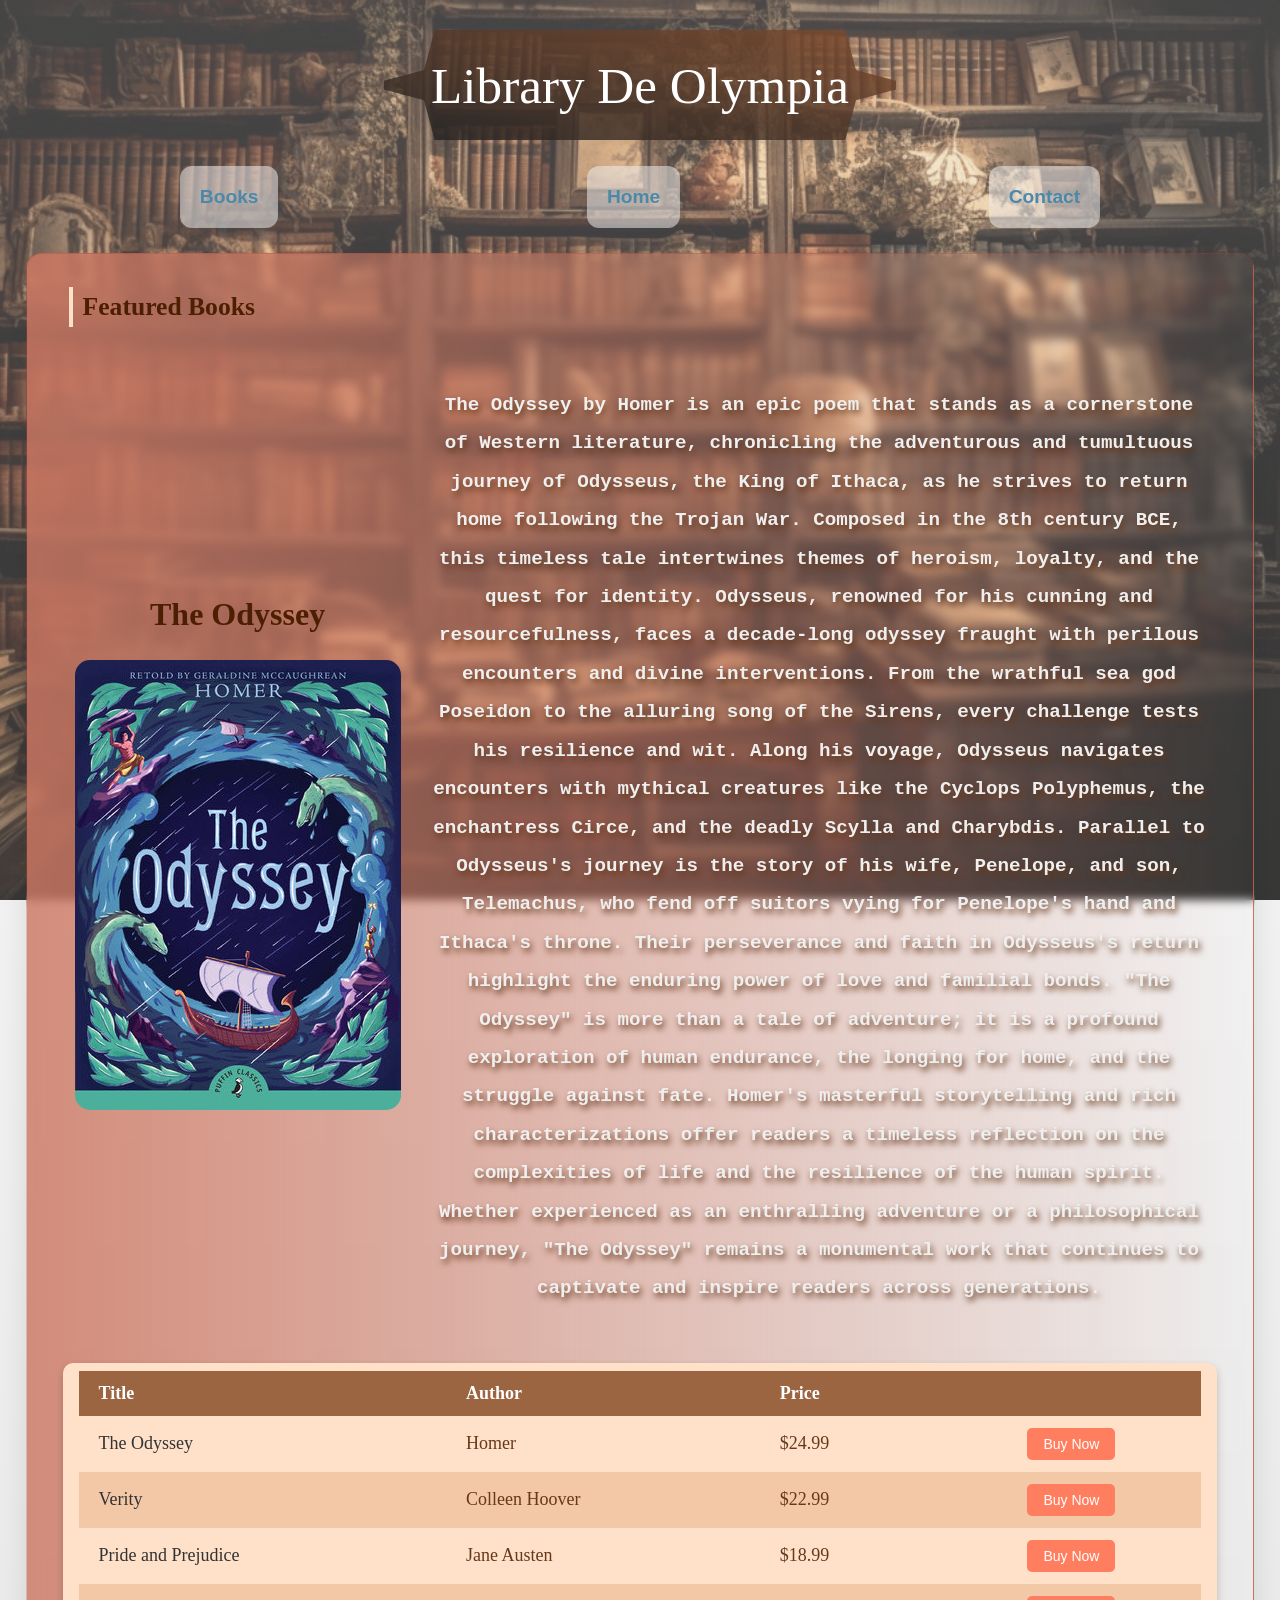
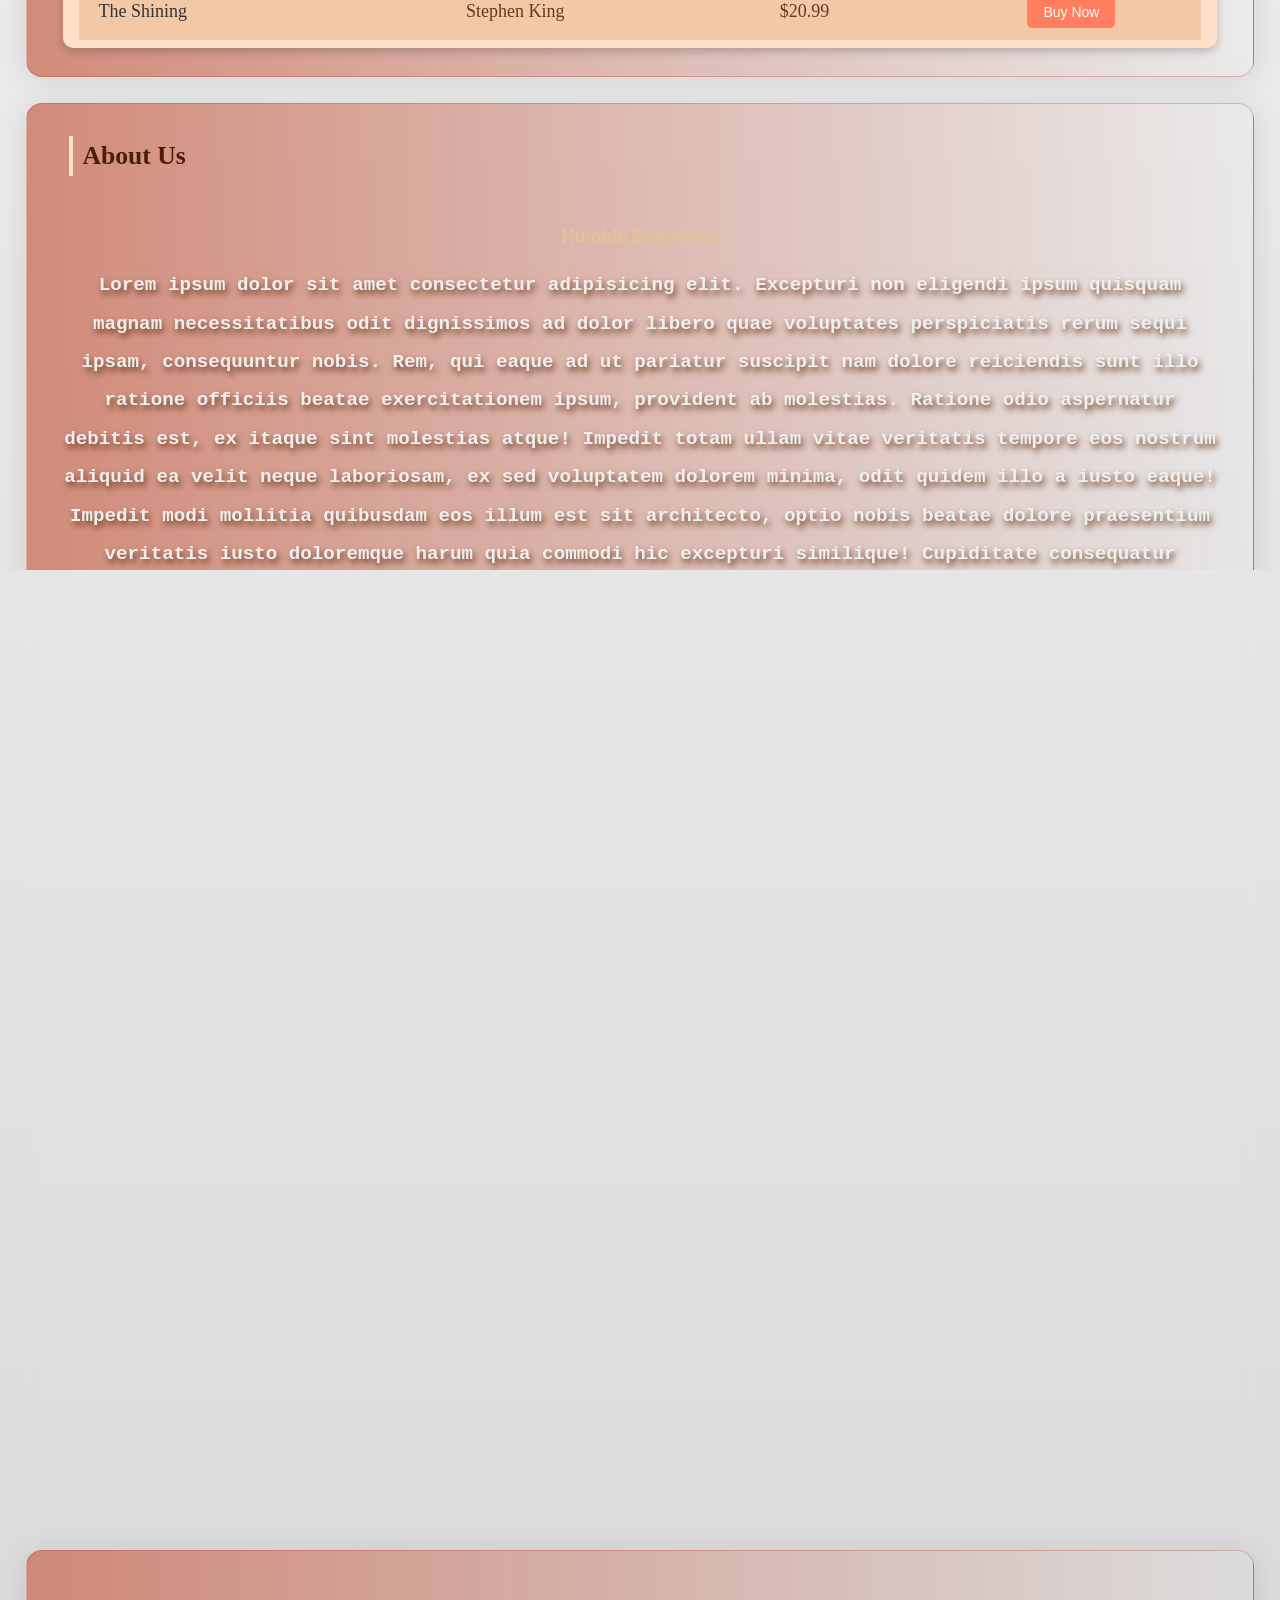
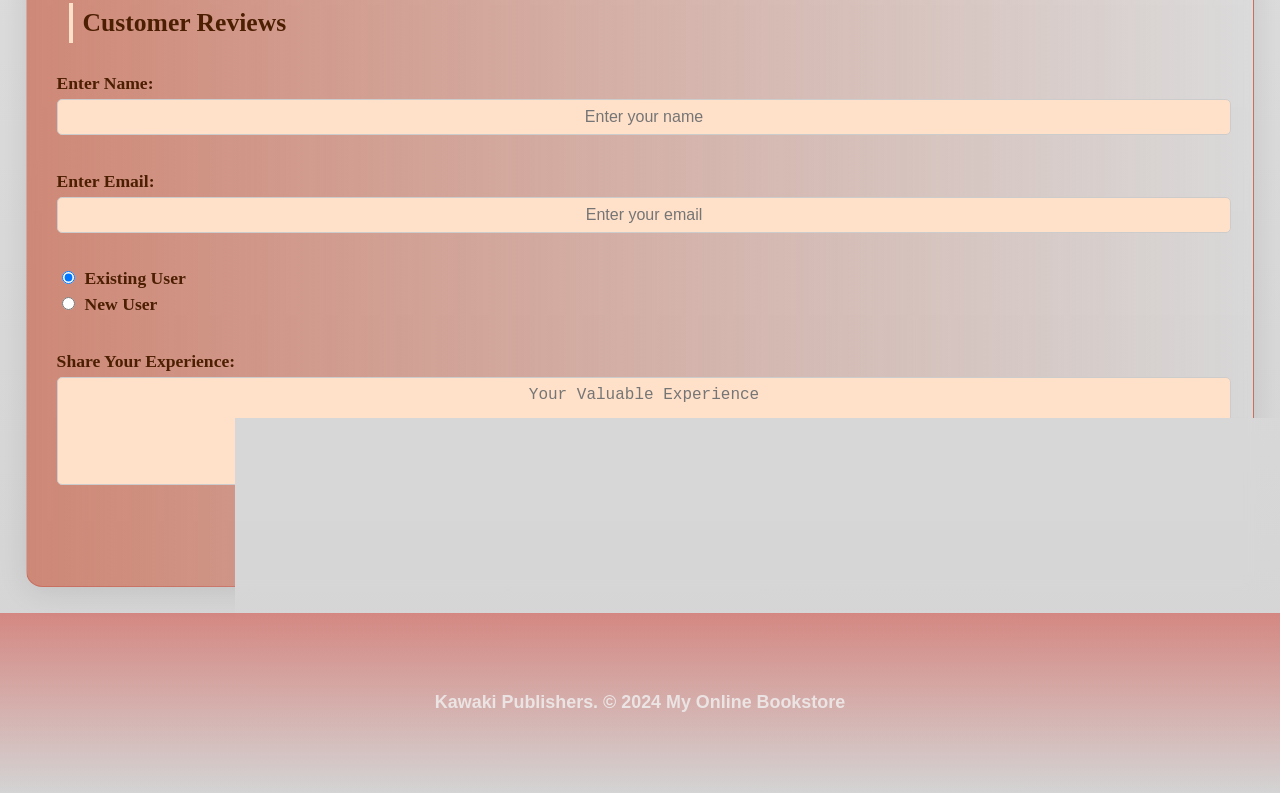
<file: 5570 - Arqam Saleem/HTML/index.html>
<!DOCTYPE html>
<html lang="en">
    <head>
        <title>My Online Bookstore</title>
        <meta charset="utf-8">
        <meta name="viewort" content="width=device-width, inital-scale=1.0">
        <link rel="stylesheet" href="styles.css">
    </head>
    <body>
        <header>Library De Olympia</header>
		<nav>
            <a href="#">Books</a>
            <a href="#">Home</a>
            <a href="#">Contact</a>
		</nav>
		
		<section >
            <div>
                <div class="heading">
                    <div class="vertical-line"></div>
                    <h1> Featured Books</h1>
                </div>
                <div class="featured">            
                    <div>
                        <h2>The Odyssey</h2>
                        <img src="assets/images/Odyssey.jpg"/>
                    </div>
                    <div class="feature-text">
                        <p>The Odyssey by Homer is an epic poem that stands as a cornerstone of Western literature, chronicling the adventurous and tumultuous journey of Odysseus, the King of Ithaca, as he strives to return home following the Trojan War. Composed in the 8th century BCE, this timeless tale intertwines themes of heroism, loyalty, and the quest for identity.

                    Odysseus, renowned for his cunning and resourcefulness, faces a decade-long odyssey fraught with perilous encounters and divine interventions. From the wrathful sea god Poseidon to the alluring song of the Sirens, every challenge tests his resilience and wit. Along his voyage, Odysseus navigates encounters with mythical creatures like the Cyclops Polyphemus, the enchantress Circe, and the deadly Scylla and Charybdis.
                    
                    Parallel to Odysseus's journey is the story of his wife, Penelope, and son, Telemachus, who fend off suitors vying for Penelope's hand and Ithaca's throne. Their perseverance and faith in Odysseus's return highlight the enduring power of love and familial bonds.
                    
                    "The Odyssey" is more than a tale of adventure; it is a profound exploration of human endurance, the longing for home, and the struggle against fate. Homer's masterful storytelling and rich characterizations offer readers a timeless reflection on the complexities of life and the resilience of the human spirit. Whether experienced as an enthralling adventure or a philosophical journey, "The Odyssey" remains a monumental work that continues to captivate and inspire readers across generations.</p>
                    </div>
                </div>
                <div class = "feature-table">
                    <table>
                        <thead>
                            <tr>
                                <th>Title</th>
                                <th>Author</th>
                                <th>Price</th>
                                <th></th>
                            </tr>
                        </thead>
                        <tbody>
                            <tr>
                                <td><a href="#">The Odyssey</a></td>
                                <td>Homer</td>
                                <td>$24.99</td>
                                <td class="last"><button class="buy-now-button">Buy Now</button></td>
                            </tr>
                            <tr>
                                <td><a href="#">Verity</a></td>
                                <td>Colleen Hoover</td>
                                <td>$22.99</td>
                                <td class="last"><button class="buy-now-button">Buy Now</button></td>
                            </tr>
                            <tr>
                                <td><a href="#">Pride and Prejudice</a></td>
                                <td>Jane Austen</td>
                                <td>$18.99</td>
                                <td class="last"><button class="buy-now-button">Buy Now</button></td>
                            </tr>
                            <tr>
                                <td><a href="#">The Shining</a></td>
                                <td>Stephen King</td>
                                <td>$20.99</td>
                                <td class="last"><button class="buy-now-button">Buy Now</button></td>
                            </tr>
                        </tbody>
                    </table>
                </div>
            </div>
		</section>
		
		<section>
        <div>
            <div class="heading">
                <div class="vertical-line"></div>
                <h1> About Us</h1>
            </div>
            <div>
                <h3>Humble Beginings</h3>
                <p>Lorem ipsum dolor sit amet consectetur adipisicing elit. Excepturi non eligendi ipsum quisquam magnam necessitatibus odit dignissimos ad dolor libero quae voluptates perspiciatis rerum sequi ipsam, consequuntur nobis. Rem, qui eaque ad ut pariatur suscipit nam dolore reiciendis sunt illo ratione officiis beatae exercitationem ipsum, provident ab molestias. Ratione odio aspernatur debitis est, ex itaque sint molestias atque! Impedit totam ullam vitae veritatis tempore eos nostrum aliquid ea velit neque laboriosam, ex sed voluptatem dolorem minima, odit quidem illo a iusto eaque! Impedit modi mollitia quibusdam eos illum est sit architecto, optio nobis beatae dolore praesentium veritatis iusto doloremque harum quia commodi hic excepturi similique! Cupiditate consequatur corporis ea similique doloremque. Ut culpa earum, soluta saepe aperiam adipisci. Sint incidunt eum a excepturi, eaque illo itaque ducimus debitis sapiente nostrum saepe eligendi cupiditate neque voluptas odio maxime ratione. Perspiciatis, alias velit! Quae illo dolores nulla optio pariatur repellat quas totam est mollitia autem! Officia laboriosam molestiae, ipsum dolore beatae, repellat doloremque, adipisci doloribus esse debitis perspiciatis aliquid possimus totam sed! Fugiat ab, quaerat modi expedita ipsum vel optio asperiores dolorem non. Suscipit aliquam numquam excepturi rem beatae unde quaerat tempora accusantium in obcaecati aperiam autem, incidunt nam odio ipsam sed corrupti animi magnam non facilis iure ratione. Tempore, reiciendis? Quisquam aliquam, ut amet natus reprehenderit numquam incidunt tenetur, possimus pariatur qui repellat dolorum aspernatur! Quisquam ipsam quam ducimus amet fugiat accusantium. Fugiat officia fuga culpa consequuntur accusamus consequatur porro esse suscipit. Atque culpa explicabo asperiores est odio molestias dicta tempora?</p>
            </div>
            <div class="location">
                <h3>Locations</h3>
                <p>Falling Plains of Ithaca</p>
                <p>Lair of Calypso</p>
                <p>Lotus Isles</p>
            </div>
            <div>
                <h3>Customer Support</h3>
                <p>query9000@hermes.com</p>
                <p>+91-4281786010</p>
            </div>
        </div>
		</section>
		
		<section>
            
            <div class="query-form">
                <div class="heading">
                    <div class="vertical-line"></div>
                    <h1> Customer Reviews</h1>
                </div>
                <form action='#'>
                    <fieldset>
                        <label>Enter Name: <input placeholder="Enter your name" type="text" name="full-name" required /></label>
                    </fieldset>
                    
                    <fieldset>
                        <label>Enter Email: <input placeholder="Enter your email" type="email" name="email" required /></label>
                    </fieldset>
    
                    <fieldset>
                        <label><input type="radio" class="inline" name="userType" value="existing" checked>Existing User</label>
                        <label><input type="radio" class="inline" name="userType" value="new">New User</label>
                    </fieldset>
                    
                    <fieldset>
                        <label>Share Your Experience:
                        <textarea name="review" rows="3" cols="30" placeholder="Your Valuable Experience"></textarea>
                        </label>
                    </fieldset>
                    
                    <input type="submit" value="Submit" />
                </form>
            </div>
        </section>
		
        
		
        <footer>
            <h3>Kawaki Publishers. © 2024 My Online Bookstore</h3>
        </footer>
    </body>
</html>
</file>
<file: 5570 - Arqam Saleem/HTML/styles.css>
html {
    scroll-behavior: smooth;
}

body {
    overflow-x: hidden;
    margin: 30px 0 0 0;
    background: linear-gradient(to bottom, #efefef49, #1414142f), url("assets/images/Library-background.jpg") right center/cover no-repeat fixed;
}

header {
    display: flex;
    justify-content: center;
    font-size: 4lvw;
    font-family: Cambria, Cochin, Georgia, Times, 'Times New Roman', serif;
    color: white;
    clip-path: polygon(0 50.72px, 40px 40px, 50.72px 0, calc(100% - 50.72px) 0, calc(100% - 40px) 40px, 100% 50.72px, 100% calc(100% - 50.72px), calc(100% - 40px) calc(100% - 40px), calc(100% - 50.72px) 100%, 50.72px 100%, 40px calc(100% - 40px), 0 calc(100% - 50.72px));
    transform: translateX(75%);
    background: linear-gradient(to bottom left, #7e4b2dd5,  rgba(32, 32, 32, 0.808));
    width: 40%;
    padding: 2lvw 0;
}

nav {
    margin: 2lvw;
    display: flex;
    justify-content: space-around;
    border-radius: 15px;
}

nav a {
    font-family: 'Segoe UI', Tahoma, Geneva, Verdana, sans-serif;
    font-size: 1.5lvw;
    color: #4a89aa;
    text-decoration: none;
    font-weight: bold;
    background-color: #efefef86;
    padding: 20px;
    border-radius: 12px;
}

nav a:hover {
    color: #efefef;
    background-color: #3d84aa;
    border-radius: 12px;
    transition: 0.5s cubic-bezier(0.075, 0.82, 0.165, 1);
}

section {
    margin: 2lvw;
    background: linear-gradient(to right, #cc7762d3, transparent);
    border-radius: 16px;
    box-shadow: 0 4px 30px rgba(0, 0, 0, 0.1);
    backdrop-filter: blur(5px);
    -webkit-backdrop-filter: blur(5px);
    border: 1px solid rgba(186, 53, 45, 0.3);
}

div {
    padding: 0.5rem 1rem;
}

.heading {
    display: flex;
    align-items: center;
}

.vertical-line {
    height: 40px;
    border-left: 4px solid #FFE0C9;
    margin: 0 10px;
    padding: 0;
}

h1, h2 {
    color: #4d1f02;
}

h3 {
    color: #e2c494;
    text-align: center;
    font-size: 1.4lvw;
    font-family: 'Gill Sans', 'Gill Sans MT', Calibri, 'Trebuchet MS', sans-serif;
}

h1 {
    font-size: 2lvw;
}

h2 {
    font-size: 2rem;
    text-align: center;
    margin-top: 1rem;
}

p {
    font-size: larger;
    line-height: 2;
    color: #EFEFEF;
    font-weight: bold;
    text-shadow: 2px 4px 6px #66381C;
    font-family: 'Courier New', Courier, monospace;
    text-align: center;
}

img {
    border-radius: 15px;
}

.featured, .feature-text {
    display: flex;
    align-items: center;
}

.feature-table {
    display: flex;
    justify-content: center;
    margin: 20px;
    background: #FFE0C9;
    border-radius: 10px;
    box-shadow: 0 4px 8px rgba(0, 0, 0, 0.2);
    overflow: hidden;
}

table {
    width: 100%;
    border-collapse: collapse;
    text-align: left;
}

th, td {
    padding: 12px 20px;
    font-size: large;
    color: #66381C;
}

th {
    background: #9b6541;
    color: white;
}

tr:nth-child(even) {
    background: #f3c8a7;
}

td a {
    color: #333;
    text-decoration: none;
}

td a:hover {
    text-decoration: underline;
}

.last {
    text-align: center;
}

.buy-now-button {
    background-color: #ff7e5f;
    border: none;
    color: white;
    padding: 8px 16px;
    text-align: center;
    display: inline-block;
    font-size: 14px;
    border-radius: 5px;
    cursor: pointer;
    transition: background-color 0.3s ease;
}

.buy-now-button:hover {
    background-color: #feb47b;
}

.location {
    display: flex;
    flex-direction: column;
    align-items: center;
}

.location p:hover {
    border-radius: 2em;
    background-color: #3d84aa;
    transition: background-color 1s cubic-bezier(0.075, 0.82, 0.165, 1);
    width: 20%;
}

.query-form {
    margin-top: 20px;
}

form {
    display: flex;
    flex-direction: column;
}

fieldset {
    border: none;
    margin-bottom: 15px;
}

label {
    color: #4d1f02;
    font-size: 1.1rem;
    display: block;
    margin-bottom: 5px;
    font-weight: bold;
}

input[type="text"], input[type="email"], textarea {
    width: calc(100% - 10px);
    padding: 8px;
    border: 1px solid #ccc;
    border-radius: 5px;
    margin-top: 5px;
    background-color: #FFE0C9;
    font-size: 1rem;
    color: #3d84aa;
    text-align: center;
}

textarea {
    resize: vertical;
    min-height: 10lvh;
}

input[type="radio"] {
    margin-right: 10px;
}

.inline {
    display: inline-block;
    margin-right: 15px;
}

input[type="submit"] {
    background-color: #ff7e5f;
    border: none;
    color: white;
    padding: 10px 20px;
    margin-bottom: 20px;
    text-align: center;
    display: inline-block;
    font-size: 16px;
    border-radius: 5px;
    cursor: pointer;
    transition: background-color 0.3s ease;
    align-self: center;
}

input[type="submit"]:hover {
    background-color: #feb47b;
}


footer {
    display: flex;
    align-items: center;
    justify-content: center;
    height: 20lvh;
    width: 100lvw;
    margin: 0;
    background: linear-gradient(to top, transparent, #d4675fb4);
}

footer h3{
    color: #efefefd2;
}
</file>
